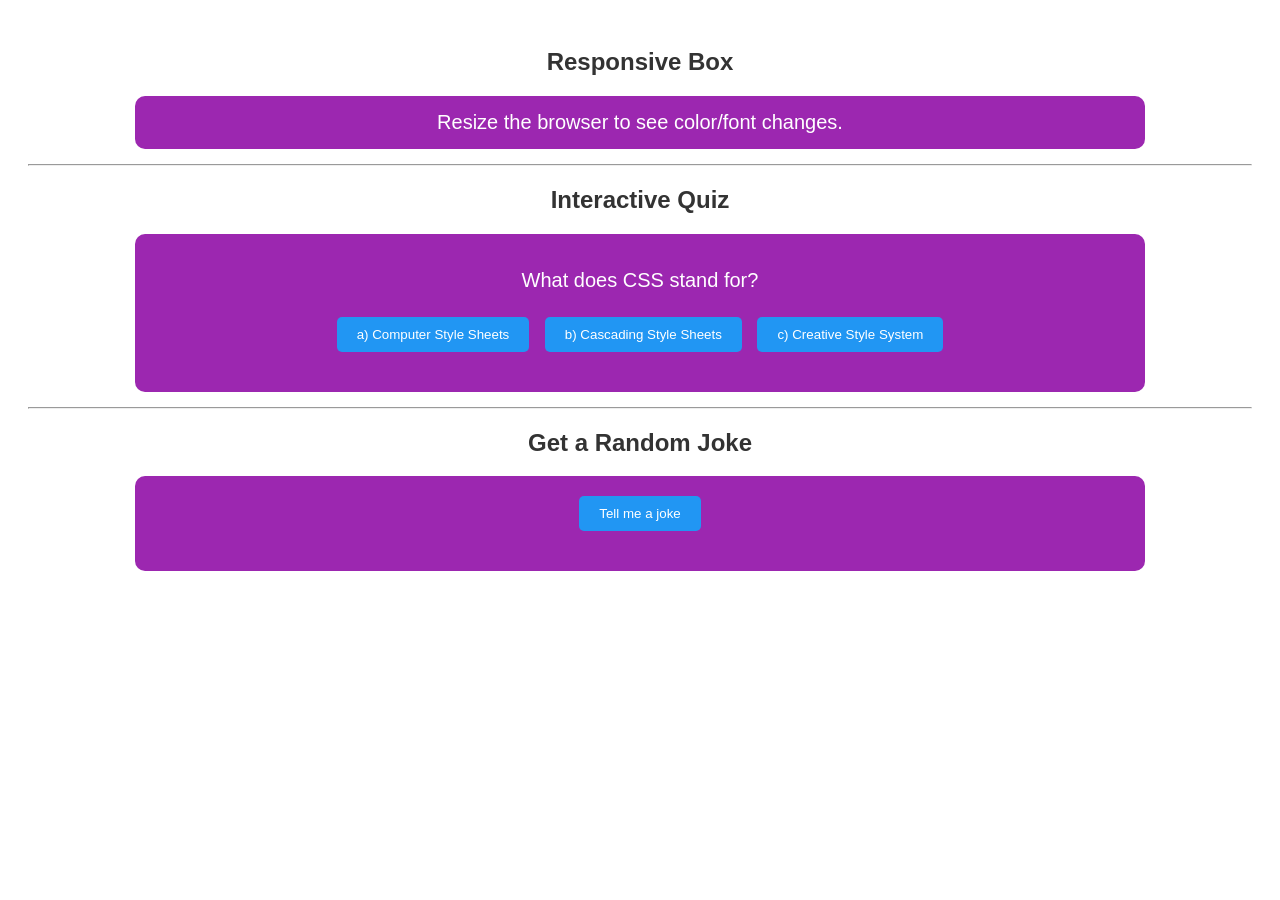
<file: task 3.html>
<!DOCTYPE html>
<html lang="en">
<head>
  <meta charset="UTF-8">
  <title>Advanced Styling and JavaScript</title>
  <style>
    body {
      font-family: Arial, sans-serif;
      padding: 20px;
      text-align: center;
    }
    h2 {
      color: #333;
    }
    .box {
      background-color: #4CAF50;
      color: white;
      padding: 15px;
      margin: 15px auto;
      width: 80%;
      border-radius: 10px;
    }
    button {
      padding: 10px 20px;
      margin: 5px;
      border: none;
      background-color: #2196F3;
      color: white;
      cursor: pointer;
      border-radius: 5px;
    }
    button:hover {
      background-color: #0b7dda;
    }
    @media (max-width: 600px) {
      .box { background-color: #2196F3; font-size: 14px; }
    }
    @media (min-width: 601px) and (max-width: 1024px) {
      .box { background-color: #FF9800; font-size: 18px; }
    }
    @media (min-width: 1025px) {
      .box { background-color: #9C27B0; font-size: 20px; }
    }
  </style>
</head>
<body>

  <h2>Responsive Box</h2>
  <div class="box">Resize the browser to see color/font changes.</div>

  <hr>

  <h2>Interactive Quiz</h2>
  <div class="box">
    <p id="question">What does CSS stand for?</p>
    <button onclick="checkAnswer('a')">a) Computer Style Sheets</button>
    <button onclick="checkAnswer('b')">b) Cascading Style Sheets</button>
    <button onclick="checkAnswer('c')">c) Creative Style System</button>
    <p id="quiz-result"></p>
  </div>

  <hr>

  <h2>Get a Random Joke</h2>
  <div class="box">
    <button onclick="getJoke()">Tell me a joke</button>
    <p id="joke"></p>
  </div>

  <script>
    // Quiz Logic
    function checkAnswer(ans) {
      const result = document.getElementById("quiz-result");
      if (ans === 'b') {
        result.textContent = "Correct!";
        result.style.color = "green";
      } else {
        result.textContent = "Wrong answer. Try again!";
        result.style.color = "red";
      }
    }

    // API Fetch Logic
    async function getJoke() {
      try {
        const response = await fetch('https://official-joke-api.appspot.com/random_joke');
        const data = await response.json();
        document.getElementById("joke").textContent = $ {data.setup} - ${data.punchline};
      } catch (err) {
        document.getElementById("joke").textContent = "Failed to load joke.";
      }
    }
  </script>

</body>
</html>
</file>
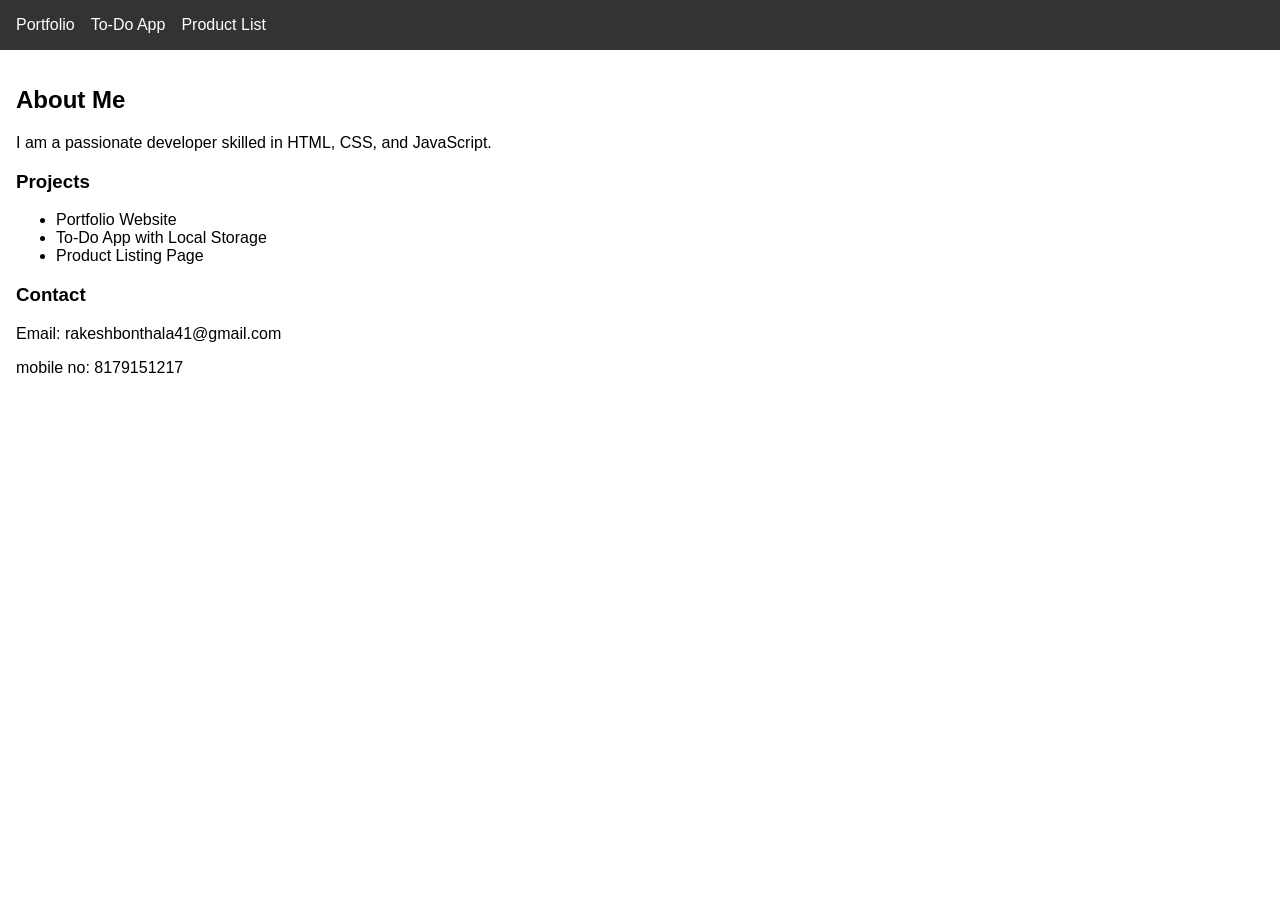
<file: task 4.html>
<!DOCTYPE html>
<html lang="en">
<head>
  <meta charset="UTF-8">
  <title>Full Project Implementation</title>
  <style>
    body { font-family: Arial; margin: 0; padding: 0; }
    nav { background: #333; padding: 1em; color: white; display: flex; gap: 1em; }
    nav span { cursor: pointer; }
    .section { display: none; padding: 1em; }
    .active { display: block; }
    input, textarea, button, select { margin: 0.5em 0; display: block; width: 100%; }
    .product, .task { border: 1px solid #ccc; margin: 0.5em 0; padding: 0.5em; }
    .filters { display: flex; gap: 1em; margin-bottom: 1em; }
  </style>
</head>
<body>

<nav>
  <span onclick="showTab('portfolio')">Portfolio</span>
  <span onclick="showTab('todo')">To-Do App</span>
  <span onclick="showTab('products')">Product List</span>
</nav>

<!-- Portfolio -->
<div id="portfolio" class="section active">
  <h2>About Me</h2>
  <p>I am a passionate developer skilled in HTML, CSS, and JavaScript.</p>
  <h3>Projects</h3>
  <ul>
    <li>Portfolio Website</li>
    <li>To-Do App with Local Storage</li>
    <li>Product Listing Page</li>
  </ul>
  <h3>Contact</h3>
  <p>Email: rakeshbonthala41@gmail.com</p>
  <p>mobile no: 8179151217</p>
</div>

<!-- To-Do List -->
<div id="todo" class="section">
  <h2>To-Do / Notes App</h2>
  <input id="taskInput" placeholder="Enter task or note..." />
  <button onclick="addTask()">Add</button>
  <div id="tasks"></div>
</div>

<!-- Product Listing -->
<div id="products" class="section">
  <h2>Product List</h2>
  <div class="filters">
    <select id="categoryFilter" onchange="renderProducts()">
      <option value="">All Categories</option>
      <option value="Books">Books</option>
      <option value="Tech">Tech</option>
    </select>
    <select id="sortFilter" onchange="renderProducts()">
      <option value="rating">Sort by Rating</option>
      <option value="price">Sort by Price</option>
    </select>
  </div>
  <div id="productList"></div>
</div>

<script>
  function showTab(id) {
    document.querySelectorAll('.section').forEach(s => s.classList.remove('active'));
    document.getElementById(id).classList.add('active');
  }

  // To-Do App Logic
  const taskInput = document.getElementById('taskInput');
  const taskDiv = document.getElementById('tasks');
  let tasks = JSON.parse(localStorage.getItem('tasks') || '[]');
  function addTask() {
    if (taskInput.value.trim()) {
      tasks.push(taskInput.value.trim());
      localStorage.setItem('tasks', JSON.stringify(tasks));
      taskInput.value = '';
      renderTasks();
    }
  }
  function renderTasks() {
    taskDiv.innerHTML = '';
    tasks.forEach((t, i) => {
      taskDiv.innerHTML += <div class="task">${t} <button onclick="removeTask(${i})">Delete</button></div>;
    });
  }
  function removeTask(index) {
    tasks.splice(index, 1);
    localStorage.setItem('tasks', JSON.stringify(tasks));
    renderTasks();
  }
  renderTasks();

  // Product Listing Logic
  const products = [
    { name: "JavaScript Book", category: "Books", price: 400, rating: 4.5 },
    { name: "Wireless Mouse", category: "Tech", price: 600, rating: 4.7 },
    { name: "CSS Mastery", category: "Books", price: 300, rating: 4.2 },
    { name: "Bluetooth Speaker", category: "Tech", price: 1200, rating: 4.9 }
  ];
  function renderProducts() {
    const cat = document.getElementById('categoryFilter').value;
    const sort = document.getElementById('sortFilter').value;
    let filtered = [...products];
    if (cat) filtered = filtered.filter(p => p.category === cat);
    filtered.sort((a, b) => sort === 'price' ? a.price - b.price : b.rating - a.rating);
    const list = document.getElementById('productList');
    list.innerHTML = '';
    filtered.forEach(p => {
      list.innerHTML += <div class="product"><b>${p.name}</b><br>Category: ${p.category}</br>Price: ₹${p.price}Rating: ${p.rating}</div>;
    });
  }
  renderProducts();
</script>

</body>
</html>
</file>
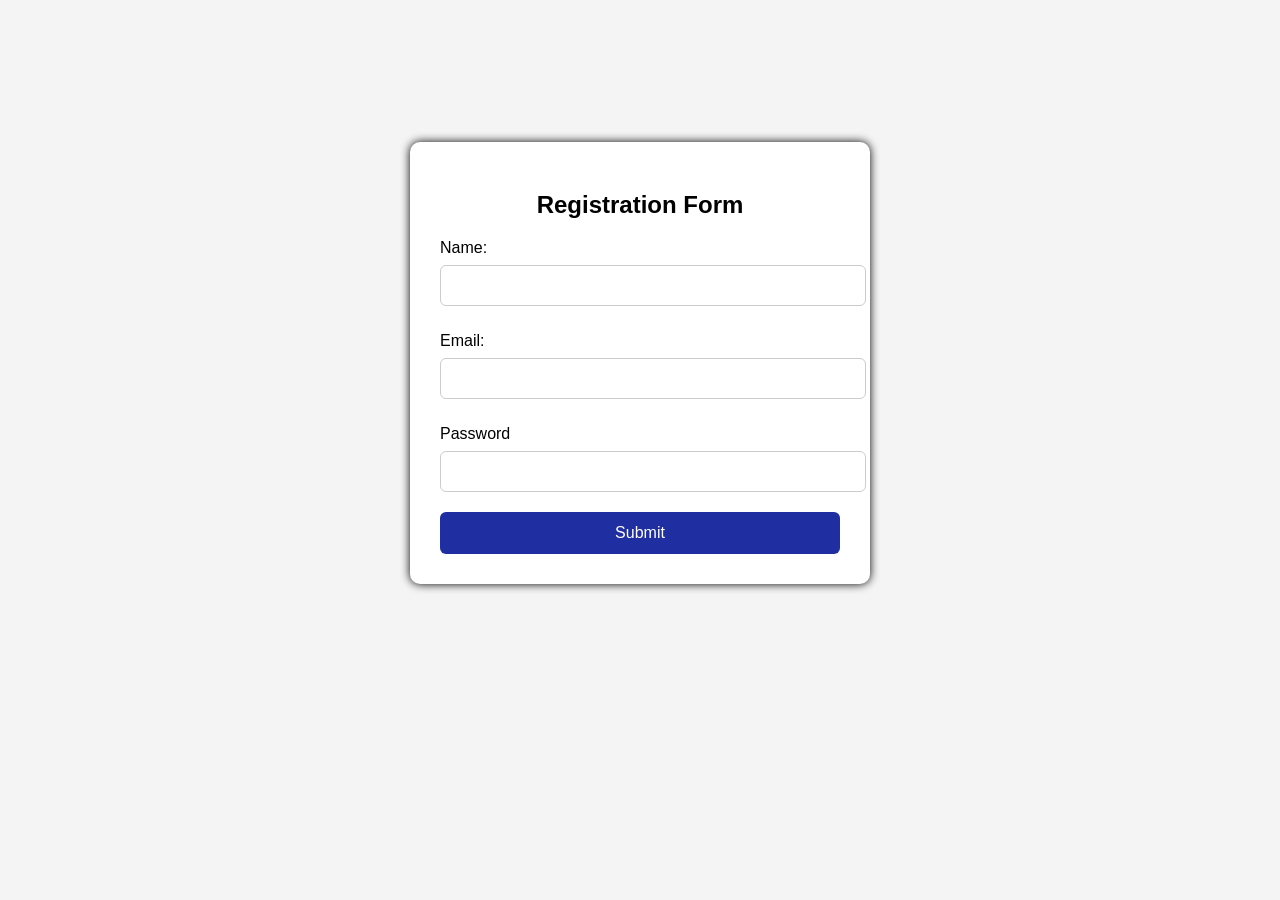
<file: web page.html>
<!DOCTYPE html>
<html lang="en">
    <head>
<title>Simple Forms</title>
<style>
    body {
        font-family: Arial, Helvetica, sans-serif;
        background-color: #f4f4f4;
        padding: 40px;
        display: flex;
        justify-content: center;
        align-items: center;
        height: 70vh;
    }

    .form-container {
        background-color: white;
        padding: 30px;
        border-radius: 10px;
        box-shadow: 0 0 10px;
        width: 100%;
        max-width: 400px;
    }

    .form-container h2 {
        text-align: center;
        margin-bottom: 20px;
    }

    input[type="text"], input[type="email"], input[type="password"]{
        width: 100%;
        padding: 12px;
        margin: 8px 0;
        border: 1px solid #ccc;
        border-radius: 6px;
    }

    button{
        width: 100%;
        padding: 12px;
        background-color: rgb(31, 46, 161);
        color: white;
        border: none;
        border-radius: 6px;
        font-size: 16px;
        cursor: pointer;
    }

    button:hover{
        background-color: rgb(63, 63, 171);
    }

    .error{
        color: red;
        font-size: 14px;
        margin-top: -6px;
    }
</style>
    </head>
    <body>
<div class="form-container">
    <h2>Registration Form</h2>
    <form id="myForm">
<label for="name">Name:</label>
<input type="text" id="name" name="name" required /><br>

<br><label for="email">Email:</label>
<input type="email" id="email" name="email" required /><br>

<br><label for="password">Password</label>
<input type="password" id="password" name="password" required />

<div id="error" class="error"></div><br>
<button type="submit">Submit</button>
    </form>
</div>

<script>
    document.getElementById("myForm").addEventListener("submit", function(e){
        e.preventDefault();

        const name = document.getElementById("name").value.trim();
        const email = document.getElementById("email").value.trim();
        const password = document.getElementById("password").value.trim();
        const error = document.getElementById("error");

        if(!name || !email || !password){
            error.textContent="All feilds are requored!";
        }else{
            error.textContent="";
            alert("Form submitted successfully!");
            this.reset();
        }
    });
</script>
    </body>
</html>
</file>
